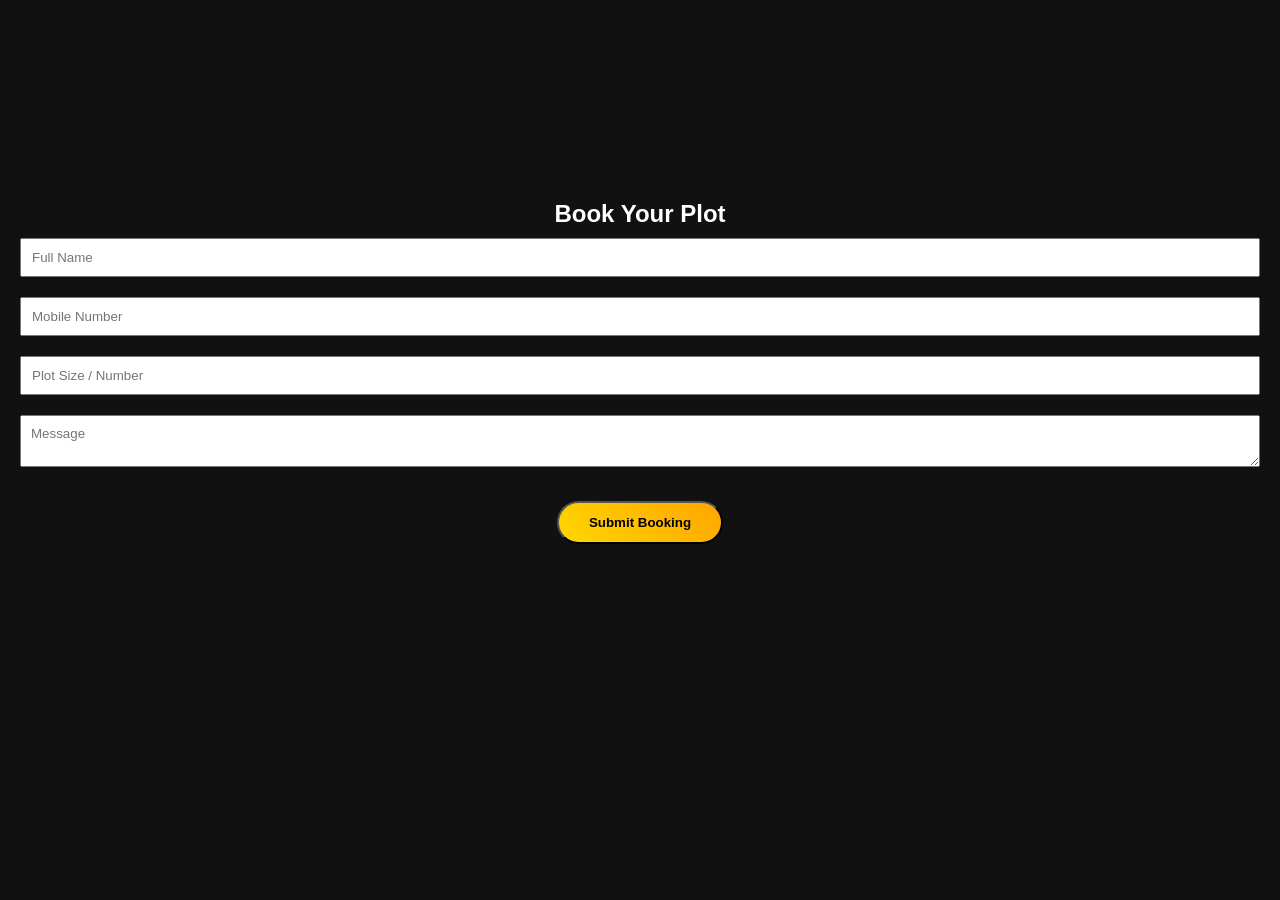
<file: booking.html>
<!DOCTYPE html>
<html>
<head>
<meta charset="UTF-8">
<meta name="viewport" content="width=device-width, initial-scale=1.0">
<title>Book Plot | Amol Patil Developers</title>
<link rel="stylesheet" href="style.css">
</head>
<body>

<section style="padding-top:120px;">
<h2>Book Your Plot</h2>

<form action="https://formspree.io/f/xzdalywy" method="POST">

<input type="hidden" name="_redirect" value="https://kamajjadhav043-jpg.github.io/amolpatildevelopers-/thankyou.html">

<input type="text" name="name" placeholder="Full Name" required style="width:100%;padding:10px;margin:10px 0;">
<input type="tel" name="mobile" placeholder="Mobile Number" required style="width:100%;padding:10px;margin:10px 0;">
<input type="text" name="plot" placeholder="Plot Size / Number" style="width:100%;padding:10px;margin:10px 0;">
<textarea name="message" placeholder="Message" style="width:100%;padding:10px;margin:10px 0;"></textarea>

<button type="submit" class="btn">Submit Booking</button>

</form>

</form>

</section>

</body>
</html>
</file>
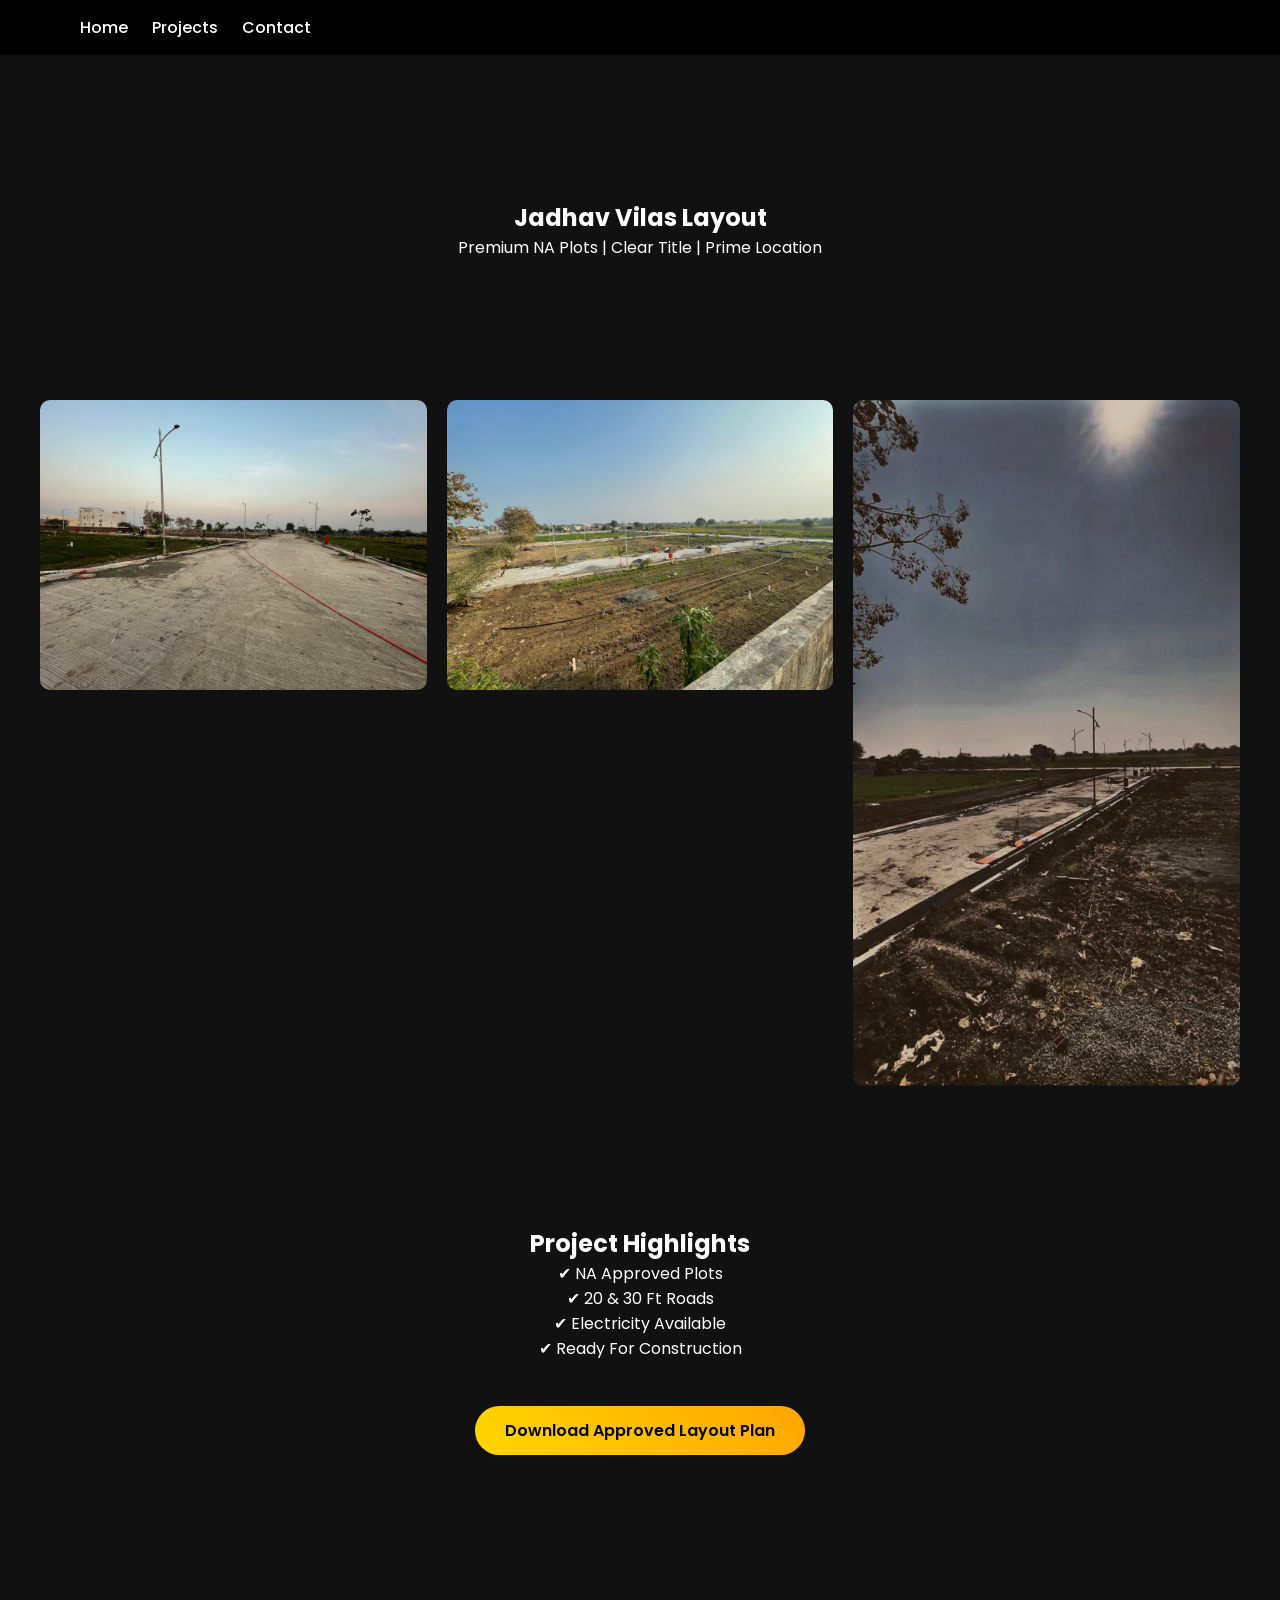
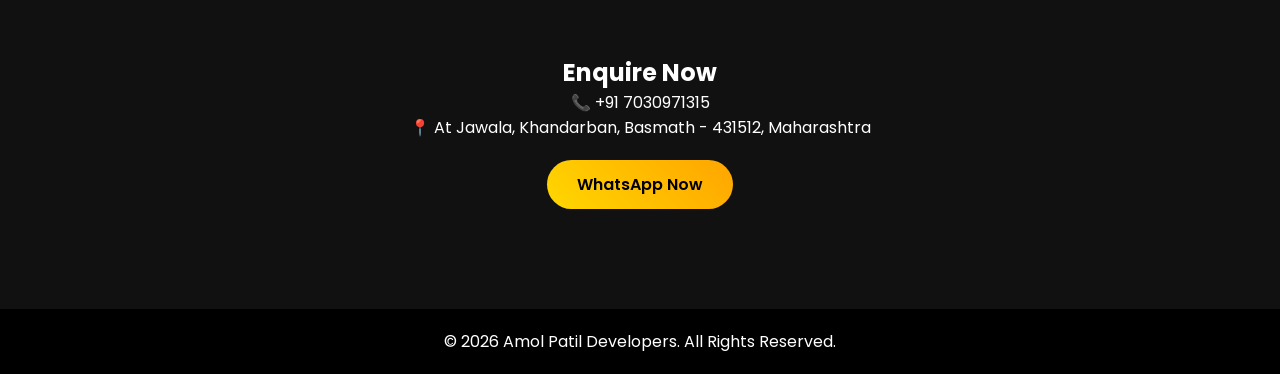
<file: jadhav-vilas.html>
<!DOCTYPE html>
<html lang="en">
<head>
<meta charset="UTF-8">
<meta name="viewport" content="width=device-width, initial-scale=1.0">
<title>Jadhav Vilas Layout | Amol Patil Developers</title>
<link rel="stylesheet" href="style.css">
<link href="https://fonts.googleapis.com/css2?family=Poppins:wght@300;500;700&display=swap" rel="stylesheet">
</head>

<body>

<nav>
<div class="nav-links">
<a href="./index.html">Home</a>
<a href="./index.html#projects">Projects</a>
<a href="#contact">Contact</a>
</div>
</nav>

<section class="fade-in" style="padding-top:120px;">
<h1 style="text-align:center;">Jadhav Vilas Layout</h1>
<p style="text-align:center;">
Premium NA Plots | Clear Title | Prime Location
</p>
</section>

<section class="gallery fade-in">
<img src="photo1.jpg" alt="Layout Image 1">
<img src="photo2.jpg" alt="Layout Image 2">
<img src="photo3.jpg" alt="Layout Image 3">
</section>

<section class="fade-in" style="text-align:center;">
<h2>Project Highlights</h2>
<ul style="list-style:none; padding:0;">
<li>✔ NA Approved Plots</li>
<li>✔ 20 & 30 Ft Roads</li>
<li>✔ Electricity Available</li>
<li>✔ Ready For Construction</li>
</ul>

<br>

<a href="jadhav-vilas-layout.pdf" class="btn" target="_blank">
Download Approved Layout Plan
</a>
</section>

<section id="contact" class="fade-in" style="text-align:center;">
<h2>Enquire Now</h2>
<p>📞 +91 7030971315</p>
<p>📍 At Jawala, Khandarban, Basmath - 431512, Maharashtra</p>

<a href="https://wa.me/917030971315?text=Hello%20I%20am%20interested%20in%20Jadhav%20Vilas%20Layout"
class="btn" target="_blank">
WhatsApp Now
</a>
</section>

<footer>
<p>© 2026 Amol Patil Developers. All Rights Reserved.</p>
</footer>

<script>
const faders = document.querySelectorAll('.fade-in');

window.addEventListener('scroll', () => {
const triggerBottom = window.innerHeight * 0.85;

faders.forEach(section => {
const sectionTop = section.getBoundingClientRect().top;

if(sectionTop < triggerBottom){
section.classList.add('show');
}
});
});
</script>

</body>
</html>
</file>
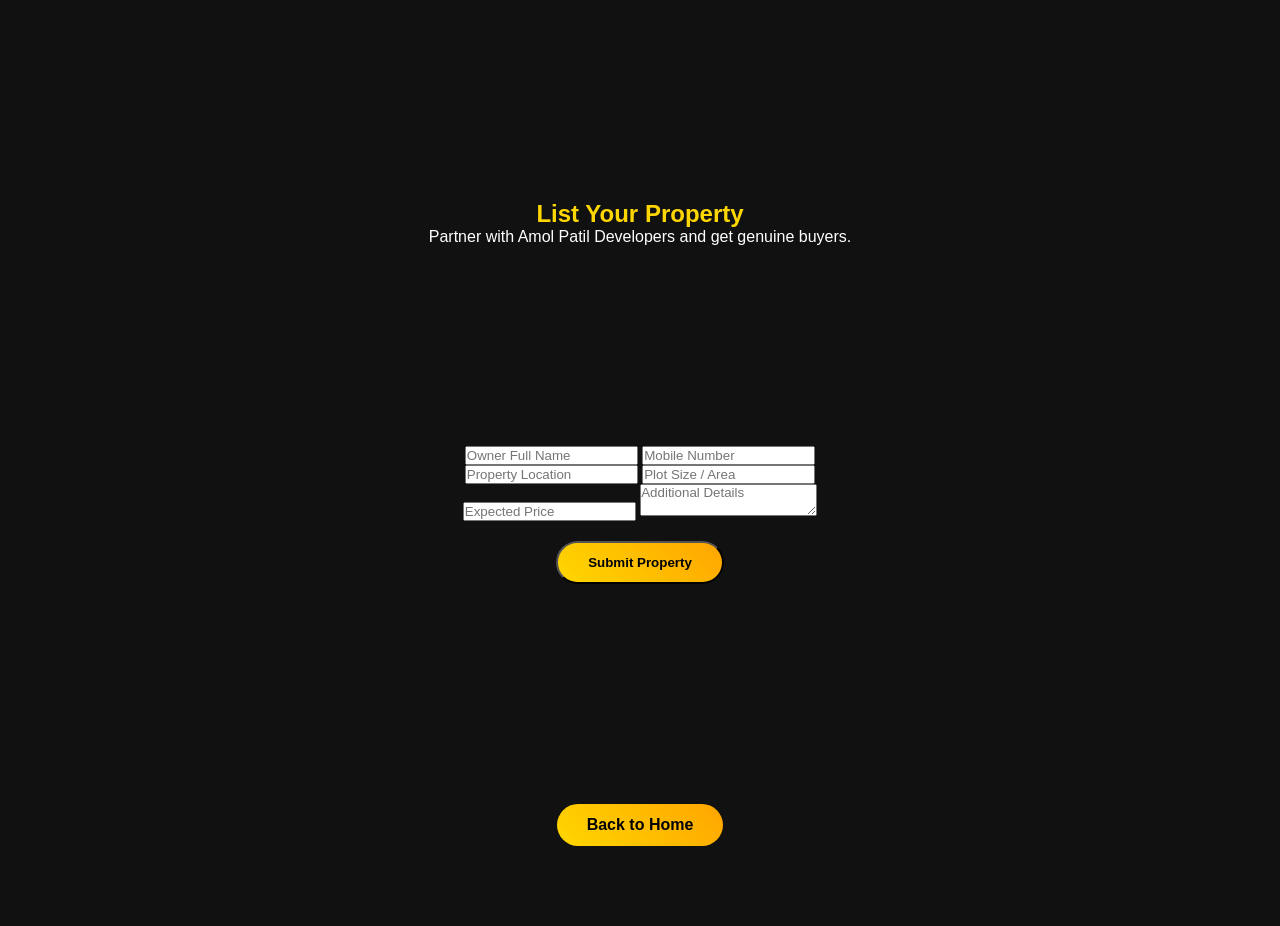
<file: list-property.html>
<!DOCTYPE html>
<html>
<head>
<meta charset="UTF-8">
<meta name="viewport" content="width=device-width, initial-scale=1.0">
<title>List Your Property | Amol Patil Developers</title>
<link rel="stylesheet" href="style.css">
</head>

<body>

<!-- HERO BANNER -->
<section style="padding-top:120px; text-align:center;">
<h1 style="color:gold;">List Your Property</h1>
<p>Partner with Amol Patil Developers and get genuine buyers.</p>
</section>

<!-- FORM CARD -->
<section style="display:flex; justify-content:center; padding-bottom:100px;">

<form action="https://formspree.io/f/xzdalywy" method="POST" style="max-width:500px; width:100%;">

<input type="hidden" name="_redirect" 
value="https://kamajjadhav043-jpg.github.io/amolpatildevelopers-/thankyou-list.html">

<input type="hidden" name="_subject" value="New Property Listing Request">

<input type="text" name="owner_name" placeholder="Owner Full Name" required>
<input type="tel" name="mobile" placeholder="Mobile Number" required>
<input type="text" name="location" placeholder="Property Location" required>
<input type="text" name="size" placeholder="Plot Size / Area" required>
<input type="text" name="price" placeholder="Expected Price" required>
<textarea name="details" placeholder="Additional Details"></textarea>

<button type="submit" class="btn">Submit Property</button>

</form>

</section>

<section style="text-align:center; padding-bottom:80px;">
<a href="index.html" class="btn">Back to Home</a>
</section>

</body>
</html>
</file>
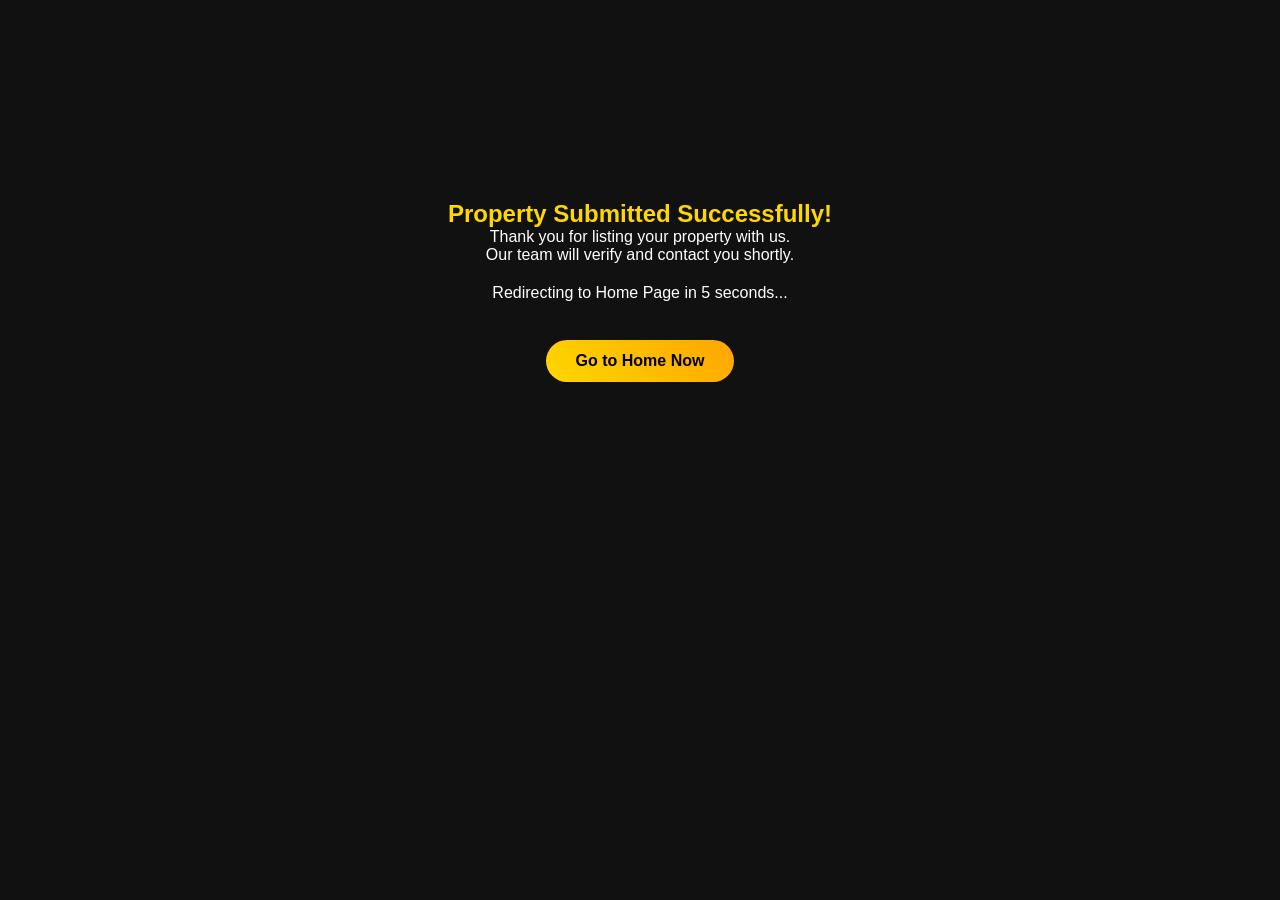
<file: thankyou-list.html>
<!DOCTYPE html>
<html>
<head>
<meta charset="UTF-8">
<meta name="viewport" content="width=device-width, initial-scale=1.0">
<title>Property Submitted | Amol Patil Developers</title>
<link rel="stylesheet" href="style.css">
</head>

<body>

<section style="padding-top:120px; text-align:center;">
<h1 style="color:gold;">Property Submitted Successfully!</h1>
<p>Thank you for listing your property with us.</p>
<p>Our team will verify and contact you shortly.</p>

<p style="margin-top:20px;">
Redirecting to Home Page in 5 seconds...
</p>

<br>

<a href="index.html" class="btn">Go to Home Now</a>
</section>

<script>
setTimeout(function(){
    window.location.href = "https://kamajjadhav043-jpg.github.io/amolpatildevelopers-/";
}, 5000);
</script>

</body>
</html>
</file>
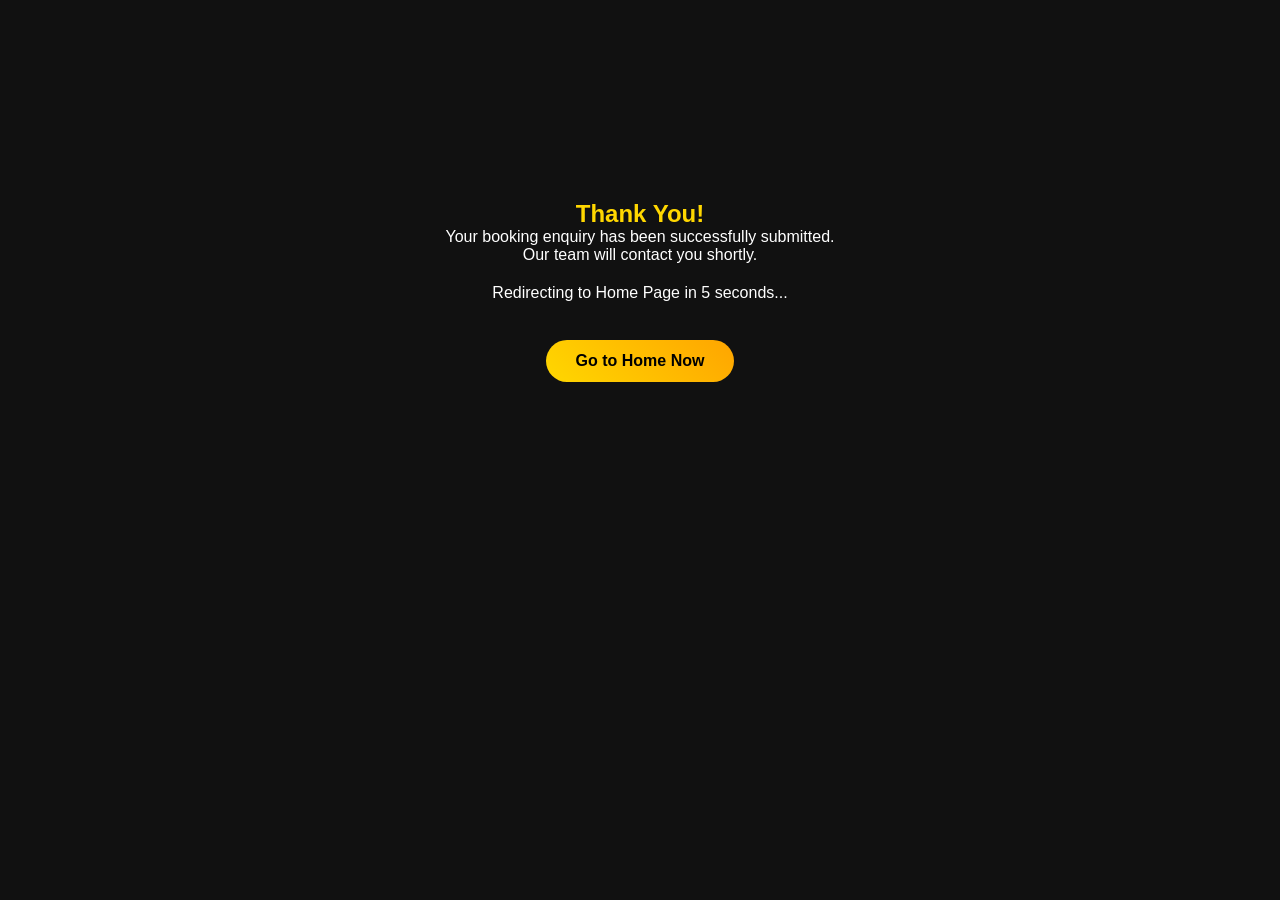
<file: thankyou.html>
<!DOCTYPE html>
<html>
<head>
<meta charset="UTF-8">
<meta name="viewport" content="width=device-width, initial-scale=1.0">
<title>Booking Confirmed | Amol Patil Developers</title>
<link rel="stylesheet" href="style.css">
</head>

<body>

<section style="padding-top:120px; text-align:center;">
<h1 style="color:gold;">Thank You!</h1>
<p>Your booking enquiry has been successfully submitted.</p>
<p>Our team will contact you shortly.</p>

<p style="margin-top:20px;">
Redirecting to Home Page in 5 seconds...
</p>

<br>

<a href="./index.html" class="btn">Go to Home Now</a>
</section>

<script>
setTimeout(function(){
    window.location.href = "https://kamajjadhav043-jpg.github.io/amolpatildevelopers-/";
}, 5000);
</script>
</body>
</html>
</file>
<file: style.css>
* {
  margin:0;
  padding:0;
  box-sizing:border-box;
  font-family:'Poppins',sans-serif;
}

body {
  background:#111;
  color:#fff;
  padding-top:80px; /* 🔥 navbar space fix */
}

/* NAVBAR */
nav {
  display:flex;
  justify-content:space-between;
  align-items:center;
  padding:15px 60px;
  background:#000;
  position:fixed;
  top:0;
  width:100%;
  z-index:1000;
}

nav a {
  color:#fff;
  text-decoration:none;
  margin-left:20px;
  font-weight:500;
  transition:0.3s;
}

nav a:hover {
  color:gold;
}

.logo {
  width:80px;
}

/* NAVBAR BUTTON FIX */
.nav-links .btn{
  background:transparent;
  color:#fff;
  border:1px solid gold;
  padding:6px 15px;
  border-radius:20px;
}

.nav-links .btn:hover{
  background:gold;
  color:#000;
}

/* HERO */
.hero {
  min-height:100vh; /* 🔥 FIXED */
  display:flex;
  flex-direction:column;
  justify-content:center;
  align-items:center;
  text-align:center;
  background:url('https://images.unsplash.com/photo-1600585154340-be6161a56a0c') no-repeat center/cover;
  padding-top:100px;
}

.hero h1 {
  font-size:50px;
  animation:fadeUp 1s ease;
}

.hero p {
  margin-top:10px;
  font-size:18px;
  animation:fadeUp 1.5s ease;
}

/* HERO GLASS */
.hero-content{
  background:rgba(0,0,0,0.6);
  padding:30px;
  border-radius:15px;
  backdrop-filter: blur(10px);
}

/* BUTTON */
.btn {
  display:inline-block;
  padding:12px 30px;
  background:linear-gradient(45deg, gold, orange);
  color:#000;
  text-decoration:none;
  margin-top:20px;
  border-radius:30px;
  font-weight:600;
  transition:0.3s;
}

.btn:hover {
  transform:scale(1.05);
  box-shadow:0 0 15px gold;
}

/* OUTLINE BUTTON */
.btn-outline{
  background:transparent;
  color:#fff;
  border:2px solid gold;
}

.btn-outline:hover{
  background:gold;
  color:#000;
}

/* SECTIONS */
section {
  padding:100px 20px;
  text-align:center;
}

/* GALLERY */
.gallery {
  display:grid;
  grid-template-columns:repeat(auto-fit,minmax(250px,1fr));
  gap:20px;
  padding:40px;
}

.gallery img {
  width:100%;
  border-radius:10px;
  transition:0.4s;
}

.gallery img:hover {
  transform:scale(1.08);
  filter:brightness(1.1);
}

/* TRUST GRID */
.trust-grid {
  display:grid;
  grid-template-columns:repeat(auto-fit,minmax(250px,1fr));
  gap:20px;
  margin-top:30px;
}

.trust-grid div {
  background:#1c1c1c;
  padding:20px;
  border-radius:10px;
  transition:0.3s;
}

.trust-grid > div:hover {
  transform:translateY(-5px);
  box-shadow:0 0 15px rgba(255,215,0,0.3);
}

/* MATERIAL CLICK */
.material-box{
  cursor:pointer;
}

.material-box:hover{
  background:#1c1c1c;
  transform:scale(1.03);
}

/* CEMENT DETAILS */
.cement-details{
  display:none;
  margin-top:15px;
}

.cement-details.show{
  display:flex;
  justify-content:center;
  gap:10px;
  flex-wrap:wrap;
}

.cement-details img{
  width:120px;
  height:120px;
  object-fit:contain;
  background:#fff;
  padding:10px;
  border-radius:10px;
}

/* FOOTER */
footer {
  background:#000;
  padding:20px;
  text-align:center;
}

/* CALL BUTTON */
.call-btn {
  position: fixed;
  bottom: 20px;
  left: 20px;
  background: red;
  color: white;
  font-size: 26px;
  padding: 15px 18px;
  border-radius: 50%;
  text-decoration: none;
  box-shadow: 0 4px 10px rgba(0,0,0,0.3);
  z-index:1000;
}

/* SMOOTH SCROLL */
html {
  scroll-behavior:smooth;
}

/* FADE ANIMATION */
.fade-in {
  opacity:0;
  transform:translateY(30px);
  transition:0.6s ease;
}

.fade-in.show {
  opacity:1;
  transform:translateY(0);
}

/* MOBILE FIX */
@media(max-width:768px){

  nav{
    flex-direction:column;
    padding:10px;
    text-align:center;
  }

  .logo{
    width:60px;
    margin-bottom:10px;
  }

  .nav-links{
    display:flex;
    flex-direction:column;
    gap:10px;
  }

  .nav-links a{
    display:block;
    margin:5px 0;
  }

  .hero{
    min-height:auto;
    padding:100px 20px 40px;
  }

  .hero h1{
    font-size:26px;
  }

  .hero p{
    font-size:14px;
  }

  .btn{
    padding:10px 20px;
    font-size:14px;
  }

  section{
    padding:60px 15px;
  }

}

/* ANIMATION KEYFRAMES */
@keyframes fadeUp{
  from{
    opacity:0;
    transform:translateY(20px);
  }
  to{
    opacity:1;
    transform:translateY(0);
  }
}

/* SERVICE GRID */
.service-grid{
  display:grid;
  grid-template-columns:repeat(auto-fit,minmax(250px,1fr));
  gap:25px;
  margin-top:40px;
  padding:20px;
}

.service-box{
  background:#1c1c1c;
  border-radius:15px;
  overflow:hidden;
  transition:0.3s;
  text-align:center;
}

.service-box img{
  width:100%;
  height:180px;
  object-fit:cover;
}

.service-box h3{
  margin-top:10px;
  color:gold;
}

.service-box p{
  padding:10px;
  font-size:14px;
}

.service-box:hover{
  transform:translateY(-8px);
  box-shadow:0 0 20px rgba(255,215,0,0.3);
}

/* SLIDER */
.slider{
  width:100%;
  height:300px;
  overflow:hidden;
  position:relative;
  margin:20px 0 40px;
}

.slides{
  display:flex;
  width:400%;
  height:100%;
  animation:slide 16s infinite;
}

.slide{
  width:100%;
  position:relative;
}

.slide img{
  width:100%;
  height:100%;
  object-fit:cover;
}

.slide h2{
  position:absolute;
  bottom:20px;
  left:20px;
  color:#fff;
  background:rgba(0,0,0,0.6);
  padding:10px 20px;
  border-radius:10px;
}

@keyframes slide{
  0%{margin-left:0;}
  20%{margin-left:0;}
  25%{margin-left:-100%;}
  45%{margin-left:-100%;}
  50%{margin-left:-200%;}
  70%{margin-left:-200%;}
  75%{margin-left:-300%;}
  95%{margin-left:-300%;}
  100%{margin-left:0;}
}

/* MAP */
iframe{
  margin-top:20px;
  box-shadow:0 0 20px rgba(0,0,0,0.5);
}
</file>
